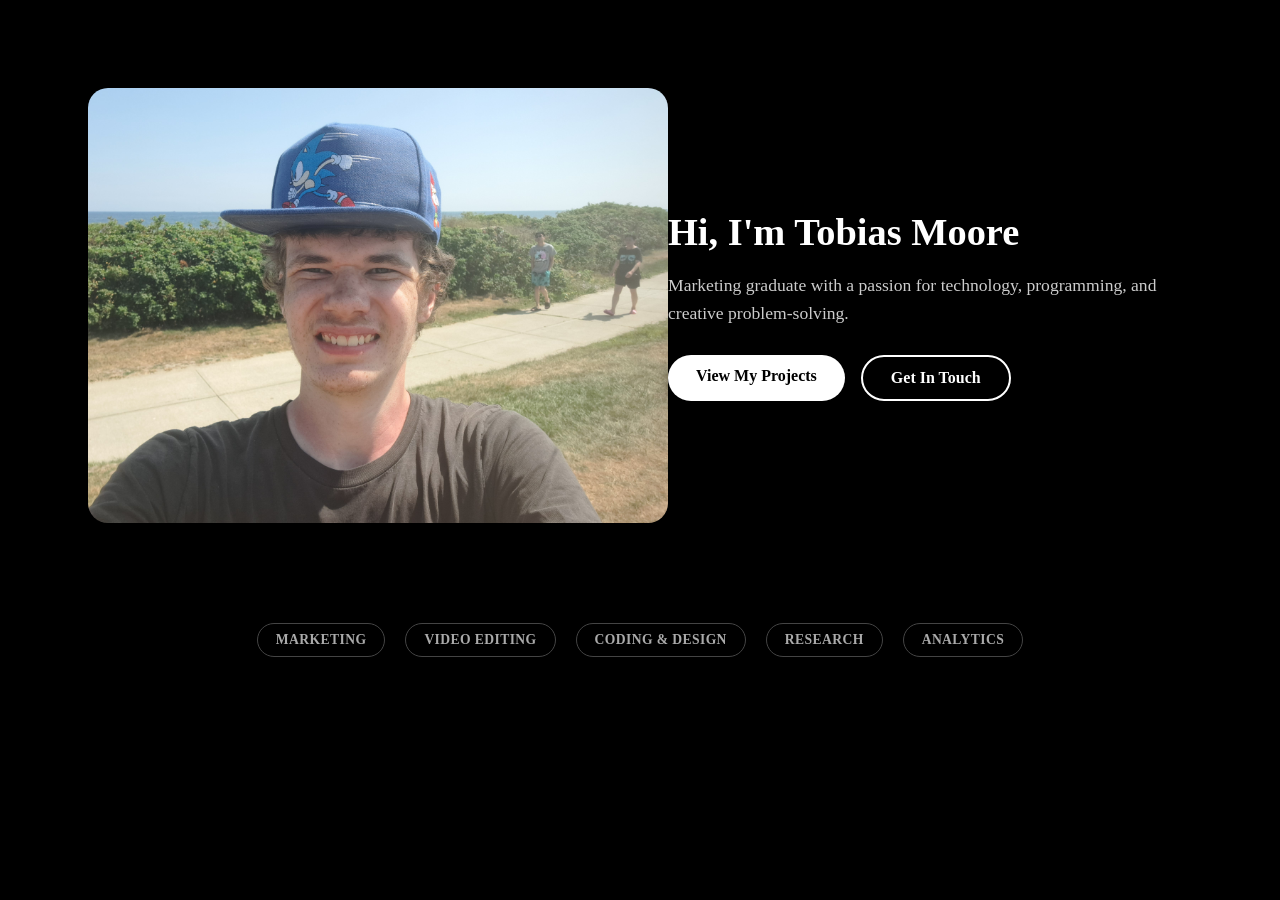
<file: index.html>
<!DOCTYPE html>

<html>
<head>
    <title>My Page</title>
    <link rel = "stylesheet" href = "style.css">
    <link rel = "stylesheet" href = "sizing.css">
    <link rel = "stylesheet" href = "grid-container.css">
</head>
<body>


    <section class="hero">
        <img src="20250816_141226.jpg" alt="Portrait of Tobias Moore" class="hero-photo">

        <div class="hero-content">
            <h1>Hi, I'm Tobias Moore</h1>
            <p class="hero-tagline">Marketing graduate with a passion for technology, programming, and creative problem-solving.</p>

            <div class="cta-buttons">
                <a href="projects.html" class="btn btn-primary">View My Projects</a>
                <a href="contact.html" class="btn btn-secondary">Get In Touch</a>
            </div>
        </div>
    </section>

    <section class="skills-row">
        <span>Marketing</span>
        <span>Video Editing</span>
        <span>Coding &amp; Design</span>
        <span>Research</span>
        <span>Analytics</span>
    </section>

</body>
</html>
</file>
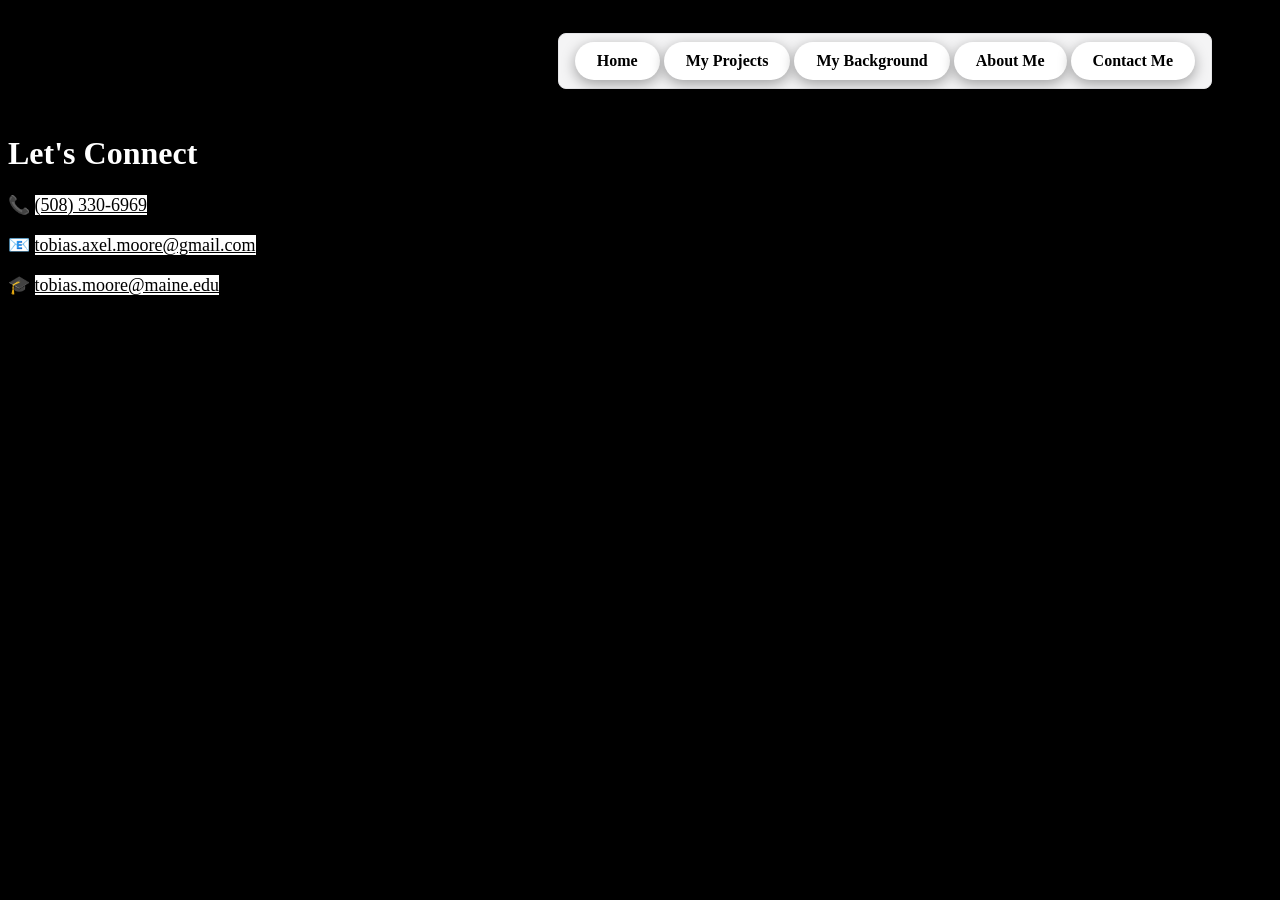
<file: contact.html>
<!DOCTYPE html>

<html>
    <head>
        <title>Contact Me</title>
        <link rel = "stylesheet" href = "style.css">
    </head>
    <body>
        <header>
        <nav>
            <div class = "logo">Contact Me</div>

            <section class = "nav-links">
                <a href = "index.html">Home</a>
                <a href = "projects.html">My Projects</a>
                <a href = "history.html">My Background</a>
                <a href = "about.html">About Me</a>
                <a href = "contact.html">Contact Me</a>
            </section>
        </nav>
    </header>
        <h1>Let's Connect</h1>

<p>
    📞
    <a href="tel:+15083306969">
        (508) 330-6969
    </a>
</p>

<p>
    📧
    <a href="mailto:tobias.axel.moore@gmail.com">
        tobias.axel.moore@gmail.com
    </a>
</p>

<p>
    🎓
    <a href="mailto:tobias.moore@maine.edu">
        tobias.moore@maine.edu
    </a>
</p>
    </body>
</html>
</file>
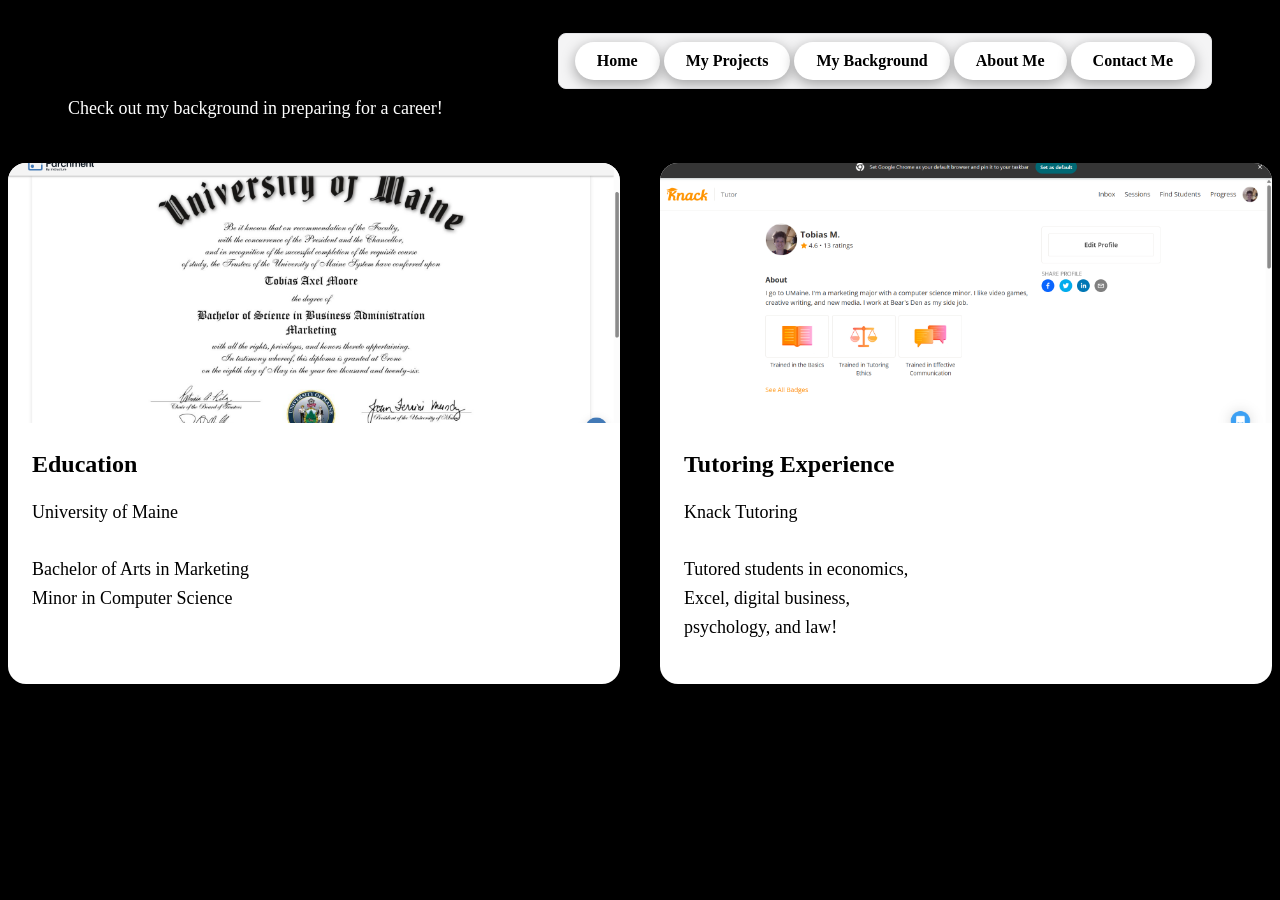
<file: history.html>
<!DOCTYPE html>

<html>
    <head>
        <title>MY Background</title>
        <link rel = "stylesheet" href = "style.css">
        <link rel = "stylesheet" href = "sizing.css">
    </head>
    <body>
        <header>
        <nav>
            <div class = "logo">My Background</div>

            <section class = "nav-links">
                <a href = "index.html">Home</a>
                <a href = "projects.html">My Projects</a>
                <a href = "history.html">My Background</a>
                <a href = "about.html">About Me</a>
                <a href = "contact.html">Contact Me</a>
            </section>
        </nav>
    </header>

        <p class = "page-intro">Check out my background in preparing for a career!</p>
        
        <section class="background-grid">

    <article class="background-card">

        <img src="Screenshot 2026-07-13 065423.png"
             alt="University of Maine graduation">

        <div class="card-content">
            <h2>Education</h2>

            <p>
                University of Maine

                <br><br>

                Bachelor of Arts in Marketing

                <br>

                Minor in Computer Science
            </p>

        </div>

    </article>

    <article class="background-card">

        <img src="Screenshot 2026-06-22 172326.png"
             alt="Tutoring experience">

        <div class="card-content">

            <h2>Tutoring Experience</h2>

            <p>
                Knack Tutoring
                <br><br>
                Tutored students in economics,
                <br>
                Excel, digital business,
                <br>
                psychology, and law!
            </p>

        </div>

    </article>

</section>
    </body>

</html>
</file>
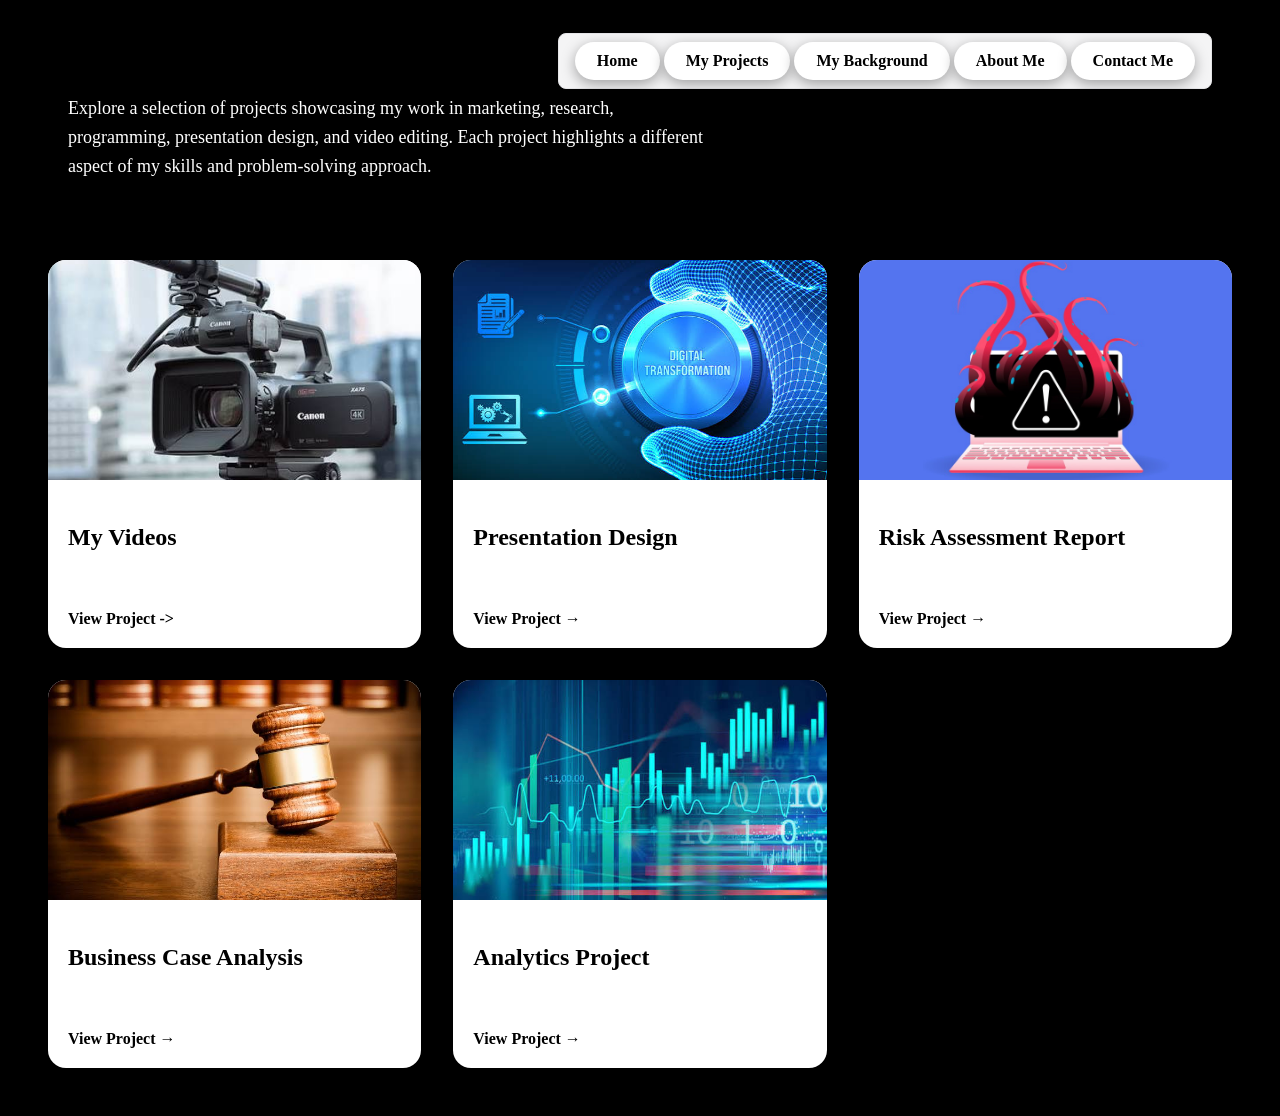
<file: projects.html>
<!DOCTYPE html>

<html>
    <head>
        <title>My Projects</title>
        <link rel = "stylesheet" href = "style.css">
        <link rel = "stylesheeet" href = "grid-container.css">
    </head>
    <body>

        <header>
        <nav>
            <div class = "logo">My Projects</div>

            <section class = "nav-links">
                <a href = "index.html">Home</a>
                <a href = "projects.html">My Projects</a>
                <a href = "history.html">My Background</a>
                <a href = "about.html">About Me</a>
                <a href = "contact.html">Contact Me</a>
            </section>
        </nav>
    </header>

        <p class = "page-intro">Explore a selection of projects showcasing my work in marketing, research, programming, presentation design, and video editing. Each project highlights a different aspect of my skills and problem-solving approach.</p>



        <section class="projects">

            <div class = "project-card">
                <img src="video.jpg"alt="My Videos">
                <div class="project-info">
                    <h2>My Videos</h2>
                    <p>Film • Video Editing</p>

                    <a href="https://www.youtube.com/@tobinmoore5614" target="_blank">
                        View Project ->
                    </a>
                </div>
            </div>

        <div class="project-card">
        <img src="digital transformation.jpg" alt="Presentation Preview">

        <div class="project-info">
            <h2>Presentation Design</h2>
            <p>PowerPoint • Public Speaking</p>

            <a href="5-min Presentation.pdf" target="_blank">
                View Project →
            </a>
        </div>
    </div>

    <div class="project-card">
        <img src="risks.jpg" alt="Risk Assessment Preview">

        <div class="project-info">
            <h2>Risk Assessment Report</h2>
            <p>Research • Business</p>

            <a href="Risk Assessment and Mitigation Report.pdf" target="_blank">
                View Project →
            </a>
        </div>
    </div>

    <div class="project-card">
        <img src="law.jpg" alt="Legal Case Analysis Preview">

        <div class="project-info">
            <h2>Business Case Analysis</h2>
            <p>Business Law</p>

            <a href="Legal Cases in Business.pdf" target="_blank">
                View Project →
            </a>
        </div>
    </div>

    <div class="project-card">
        <img src="analytics.jpg" alt="Analytics Preview">

        <div class="project-info">
            <h2>Analytics Project</h2>
            <p>Data Analysis • Digital Marketing</p>

            <a href="Digital Marketing Analytics Project (1).pdf" target="_blank">
                View Project →
            </a>
        </div>
    </div>

</section>
                                                                                                                                                                                                                                                                                          

    </body> 
</html>
</file>
<file: style.css>
body{
    background-color: black;
}

h1{
    color: white;
}

p{
    font-size: 18px;
    color: white;
}

.page-intro{
    max-width: 640px;
    margin: -20px 60px 40px;
    line-height: 1.6;
}

img{
    width: 300px;
    height: auto;
}

a{
    color: black;
    background-color: white;
}

.nav-links a{
    color: black;
    background-color: white;
    text-decoration: none;
    font-weight: 600;
    padding: 10px 22px;
    border-radius: 999px;
    display: inline-block;
    box-shadow: 0 4px 14px rgba(0, 0, 0, .35);
    transition: transform .2s ease, box-shadow .2s ease, background-color .2s ease;
}

.nav-links a:hover{
    background-color: white;
    transform: translateY(-3px);
    box-shadow: 0 6px 20px rgba(255, 255, 255, .25);
}

li{
    margin-bottom: 10px;
}

.grid-container{
    display: grid;
    grid-template-columns: 200px 250px;
    grid-auto-rows: minmax(150px, auto);
    grid-gap: 20px;
    justify-items: stretch;
    align-items: stretch;
}

.grid-item-1 {
    align-self: start;
    justify-self: center;
}

nav{
    display: flex;
    justify-content: space-between;
    align-items: center;
    padding: 25px 60px;
}



.nav-links {
    padding: 8px 16px;
    border-radius: 8px;
    background: #f4f4f5;
    border: 1px solid #e4e4e7;
    box-shadow: 0 1px 2px rgba(0,0,0,0.04);
    transition: all 0.15s ease;
  }
  .nav-links:hover {
    background: #fff;
    box-shadow: 0 2px 6px rgba(0,0,0,0.1);
    transform: translateY(-1px);
  }

.hero{
    display: grid;
    grid-template-columns: 1fr 1fr;
    align-items: center;
    padding: 80px;
}

.hero-tagline{
    color: #ccc;
    font-size: 1.1rem;
    line-height: 1.6;
    margin-bottom: 28px;
}

.hero-photo{
    width: 580px;
    height: auto;
    border-radius: 20px;
    box-shadow: 0 10px 30px rgba(0, 0, 0, .4);
    object-fit: cover;
}

.hero-content h1{
    margin-top: 0;
    margin-bottom: 12px;
    font-size: 2.4rem;
}


.cta-buttons{
    display: flex;
    gap: 16px;
    flex-wrap: wrap;
}

.btn{
    display: inline-block;
    padding: 12px 28px;
    border-radius: 999px;
    font-weight: 600;
    text-decoration: none;
    transition: transform .2s ease, box-shadow .2s ease, background-color .2s ease;
}

.btn-primary{
    background-color: white;
    color: black;
    box-shadow: 0 4px 14px rgba(0, 0, 0, .35);
}

.btn-primary:hover{
    background-color: #f5f5f5;
    transform: translateY(-3px);
    box-shadow: 0 6px 20px rgba(255, 255, 255, .25);
}

.btn-secondary{
    background-color: transparent;
    color: white;
    border: 2px solid white;
}

.btn-secondary:hover{
    background-color: white;
    color: black;
    transform: translateY(-3px);
}

.skills-row{
    display: flex;
    justify-content: center;
    gap: 20px;
    flex-wrap: wrap;
    padding: 20px 60px 60px;
}

.skills-row span{
    padding: 8px 18px;
    border: 1px solid #444;
    border-radius: 999px;
    color: #aaa;
    font-weight: 600;
    letter-spacing: .03em;
    text-transform: uppercase;
    font-size: .85rem;
}

.projects{
    display: grid;
    grid-template-columns: repeat(auto-fit, minmax(320px, 1fr));
    gap: 32px;
    padding: 40px;
}

.project-card{
    background-color: white;
    border-radius: 18px;
    overflow: hidden;
    box-shadow: 0 8px 24px rgba(0, 0, 0, .08);
    transition: transform .25s ease, box-shadow .25s ease;
}

.project-card:hover{
    transform: translateY(-8px);
    box-shadow: 0 20px 40px rgba(0, 0, 0, .16);
}

.project-card img{
    width: 100%;
    height: 220px;
    object-fit: cover;
}

.project-info{
    padding: 20px;
}

.project-info a{
    text-decoration: none;
    font-weight: bold;
}

.gallery{
    display:grid;
    grid-template-columns:repeat(auto-fit,minmax(250px,1fr));
    gap:25px;
    margin-top:40px;
}

.gallery-item{
    background:white;
    border-radius:18px;
    overflow:hidden;
    box-shadow:0 8px 20px rgba(0,0,0,.08);
    transition:transform .25s ease;
    text-align:center;
}

.gallery-item:hover{
    transform:translateY(-6px);
}

.gallery-item img{
    width:100%;
    height:250px;
    object-fit:cover;
    display:block;
}

.gallery-item figcaption{
    padding:15px;
    font-size:0.95rem;
    color:#555;
}

.background-grid{
    display:grid;
    grid-template-columns:repeat(auto-fit,minmax(350px,1fr));
    gap:40px;
    margin-top:40px;
}

.background-card{
    background:white;
    border-radius:18px;
    overflow:hidden;
    box-shadow:0 10px 30px rgba(0,0,0,.08);
    transition:transform .25s ease,
               box-shadow .25s ease;
}

.background-card:hover{
    transform:translateY(-8px);
    box-shadow:0 18px 40px rgba(0,0,0,.16);
}

.background-card img{
    width:100%;
    height:260px;
    object-fit:cover;
}

.card-content{
    padding:24px;
}

.card-content h2{
    margin-top:0;
}

.card-content p{
    line-height:1.6;
    color: black;
}

.hero-grid{
    display:grid;
    grid-template-columns:repeat(auto-fit,minmax(350px,1fr));
    gap:40px;
    margin:50px 0;
}

.hero-card{
    background: white;
    border-radius:20px;
    overflow:hidden;
    box-shadow:0 10px 30px rgba(0,0,0,.08);
    transition: transform .25s ease, box-shadow .25s ease;
}

.hero-card:hover{
    transform:translateY(-8px);
    box-shadow:0 20px 40px rgba(0,0,0,.15);
}

.hero-card img{
    width:100%;
    display:block;
    object-fit:cover;
}



.hero-card figcaption{
    padding:18px;
    text-align:center;
    color:#333;
    line-height:1.5;
}

.hero-card strong{
    display:block;
    font-size:1.1rem;
    margin-bottom:6px;
}
</file>
<file: sizing.css>
img.my-photo  {
    width: 100px;
    height: auto;
}
</file>
<file: grid-container.css>
.grid-container{
    display: grid;
    grid-template-columns: 200px 250px;
    grid-auto-rows: minmax(150px, auto);
    grid-gap: 20px;
    justify-items: stretch;
    align-items: stretch;
}

.grid-item-1 {
    align-self: start;
    justify-self: center;
}
</file>
